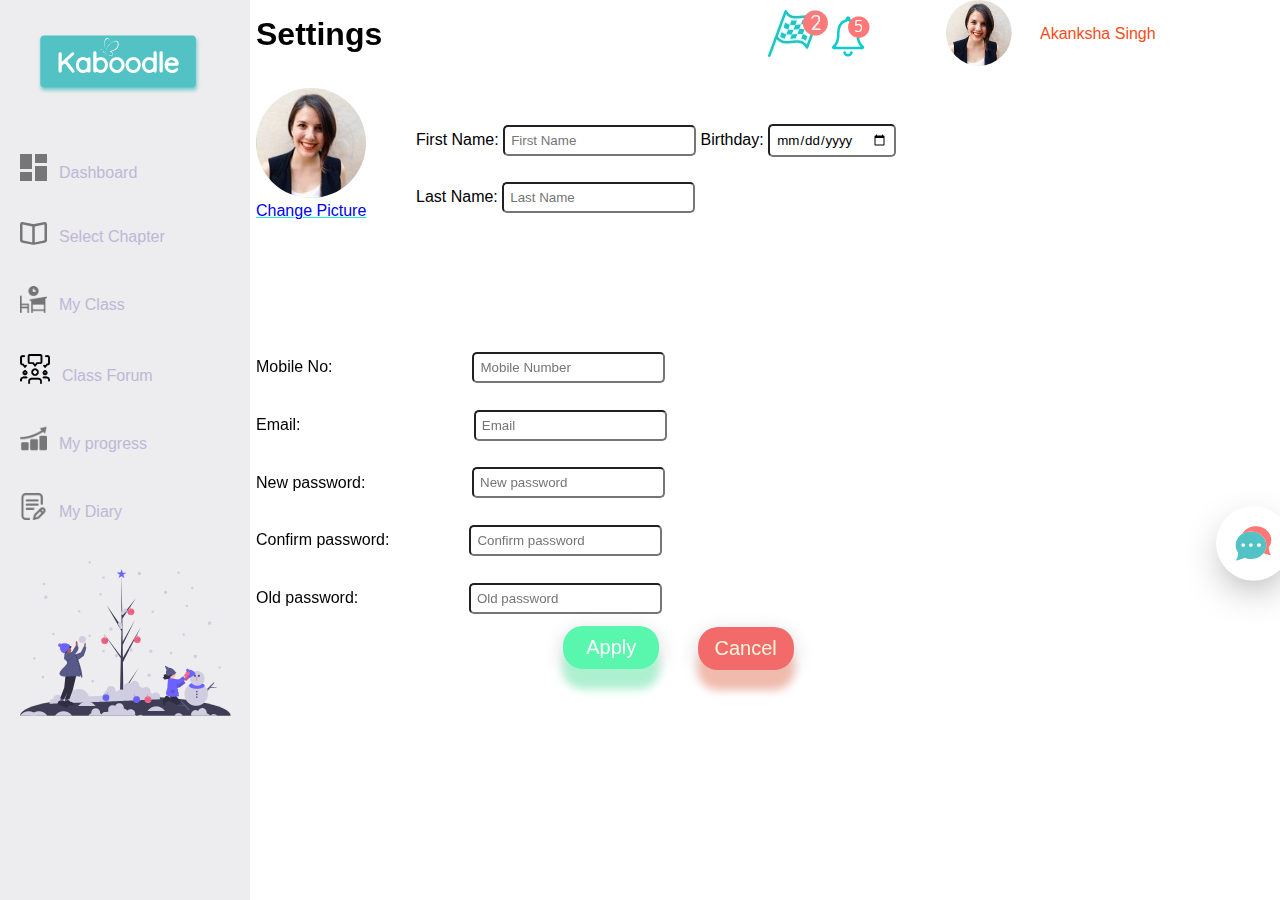
<file: settings.html>
<!DOCTYPE html>
<head>
    <link rel="stylesheet" href="setting.css">


</head>
<body>
    <div class="wrapper">
        <div class="sidebar">
            <h2>
                <span>
                    <img src="kaboodle logo.png"><br>
            </h2>
            <ul>
                <li><a href="index.html"><span><img src="dashboard.png">Dashboard</span></a></li>
                <li><a href="#"><img src="Icon ionic-md-book.png">Select Chapter</a></li>
                <li><a href="#"><img src="classroom.png" color="red">My Class</a></li>
                <li><a href="#"><img src=".\discussion.png" height="30px"></i>Class Forum</a></li>
                <li><a href="#"><img src="graphic-progression.png">My progress</a></li>
                <li><a href="#"><img src="writing.png"></i>My Diary</a></li>
                <!-- <li><a href="#"><i class="fas fa-map-pin"></i>Map</a></li> -->
                <li><img src="Group 26644.png"></li>
            </ul>
    
    
        </div>
    </div>

    <div class="profile_settings">

        <h1 style="transform:translateY(0.5em)">Settings</h1>
        <img src="Group 27618.jpg" style="padding-left: 80%; transform: translateY(-27px);">
        <img src="Group 26731.png" style="transform: translateY(-27px);">
        
        <form id="validate">

            <img src="Ellipse 1.jpg">
            <p style="text-decoration: underline; Color:#14eeee;"><a href="#">Change Picture</a></p>
            <ul>

            <div class="names">
           <li> First Name: <input placeholder="First Name" type="text" >
            
             Birthday: <input type="date" ></li>
            <li style="padding-top: 25px;">Last Name: <input placeholder="Last Name" type="text"></li>
            </div>
            <br>
            <br>
            <div class="personal">
            <li >Mobile No:<input id="mobile_num" placeholder="Mobile Number"  type="text" style="margin-left: 10.5em;"></li>
            
              <!--  <img src="red.jfif" id="num_ver1" style="visibility: hidden; width: 4%; height: 10%; transform: translateY(-50px) translateX(50rem);">
           

            
                    <img src="green.png" id="num_ver2" style="visibility: hidden; width: 4%; height: 10%; transform: translateY(-50px) translateX(50rem);">

                    -->
            
            <li>Email:<input placeholder="Email" type="email" style="margin-left: 13em;"></li>
            <li>New password:<input placeholder="New password" type="password" style="margin-left: 8em;"></li>
            <li>Confirm password:<input placeholder="Confirm password" type="password" style="margin-left: 6em;"></li>
            <li>Old password:<input placeholder="Old password" type="password" style="margin-left: 8.3em;"></li>
            </div>
            </ul>

            <div id="update">
              <a href="" style="color:white;"><p>Apply</p> </a>

               
                
            </div>

            <div class="cance">
                <a href="" style="color: beige;"><p>Cancel</p></a>
            
            </div>
            


        </form>
    </div>

    <div class="chat">
        <img src="Ellipse small.png" style="padding-left:50px ;">

         <p style="color: rgb(247, 76, 25); transform: translateY(-45px) translateX(9em);">Akanksha Singh</p>
         
         <img src="chat.png" style="margin-top: 150%; transform: translateX(17em);">
    </div>


<script src="validation.js"></script>
</body>
</html>
</file>
<file: setting.css>
* {
  margin: 0;
  padding: 0;
  box-sizing: border-box;
  list-style: none;
  text-decoration: none;
  font-family: "Josefin Sans", sans-serif;
}
.wrapper {
  display: flex;
  position: relative;
}

.wrapper .sidebar {
  width: 250px;
  height: 100%;
  background: #edecee;
  padding: 30px 0px;
  position: fixed;
}

.wrapper .sidebar h2 {
  color: #fff;

  text-align: center;
  margin-bottom: 30px;
  font-size: 32px;
}
.sidebar img {
  padding-right: 12px;
  transform: translatey(3px);
}
h2 span {
  border-radius: px;
}

#gana {
  padding-left: 50%;
}

.wrapper .sidebar ul li {
  padding: 20px;
  padding-bottom: 17px;
}

.wrapper .sidebar ul li a {
  color: #bdb8d7;
  display: block;
}
/*
.wrapper .sidebar ul li:hover {
  background-color: #fff; 
}
*/
.wrapper .sidebar ul li:hover a {
  color: rgb(247, 76, 25);
  background-color: #fff;
  transform: translate(0, -5px);
  border-radius: 5px;
  width: fit-content;
  box-shadow: 0 20px 10px 0 rgba(0, 0, 0, 0.2), 0 6px 20px 0 rgba(0, 0, 0, 0.19);
}

.wrapper .sidebar .social_media {
  position: absolute;
  bottom: 0;
  left: 50%;
  transform: translateX(-50%);
  display: flex;
  z-index: 1;
}

.wrapper .sidebar .social_media a {
  display: block;
  width: 40px;
  background: #594f8d;
  height: 40px;
  line-height: 45px;
  text-align: center;
  margin: 0 5px;
  color: #bdb8d7;
  border-top-left-radius: 5px;
  border-top-right-radius: 5px;
}

.wrapper .main_content {
  width: 100%;
  margin-left: 250px;
}

.wrapper .main_content .header {
  padding: 20px;
  background: #fff;
  color: #717171;
  border-bottom: 1px solid #e0e4e8;
}

.wrapper .main_content .info {
  margin: 20px;
  color: #717171;
  line-height: 25px;
}

.wrapper .main_content .info div {
  margin-bottom: 20px;
}

@media only screen and (max-width: 620px) {
  /* For mobile phones: */
  .wrapper {
    width: 100%;
  }
}

/*Added*/
.profile_settings {
  float: left;
  width: 50%;
  margin-left: 20%;
  margin-right: 0%;

  border-radius: 10px;
  z-index: 10;
}

.chat {
  float: left;

  width: 20%;
}

.personal input {
  margin-left: 8em;
  margin-top: 2em;
  border-radius: 5px;
  padding: 6px;
}
.personal {
  transform: translateY(-20px);
}

.names {
  transform: translateX(10em) translateY(-6em);
}

.names input {
  border-radius: 5px;
  padding: 6px;
}

#update {
  border-radius: 20px;
  background-color: rgb(89, 247, 173);
  width: 15%;
  width: top 0px;
  text-align: center;
  color: white;
  font-size: 20px;
  box-shadow: 0 20px 10px 0 rgb(172, 240, 208), 0 6px 20px 0 rgba(0, 0, 0, 0.19);
  padding-top: 10px;
  padding-bottom: 10px;
  margin-left: 48%;
  transform: translateY(-8px);
}

.cance {
  border-radius: 20px;
  background-color: rgb(243, 106, 106);
  width: 15%;
  width: top 0px;
  text-align: center;
  color: white;
  font-size: 20px;
  box-shadow: 0 20px 10px 0 rgb(240, 186, 172), 0 6px 20px 0 rgba(0, 0, 0, 0.19);
  padding-top: 10px;
  padding-bottom: 10px;
  margin-left: 69%;
  transform: translateY(-50px);
}
</file>
